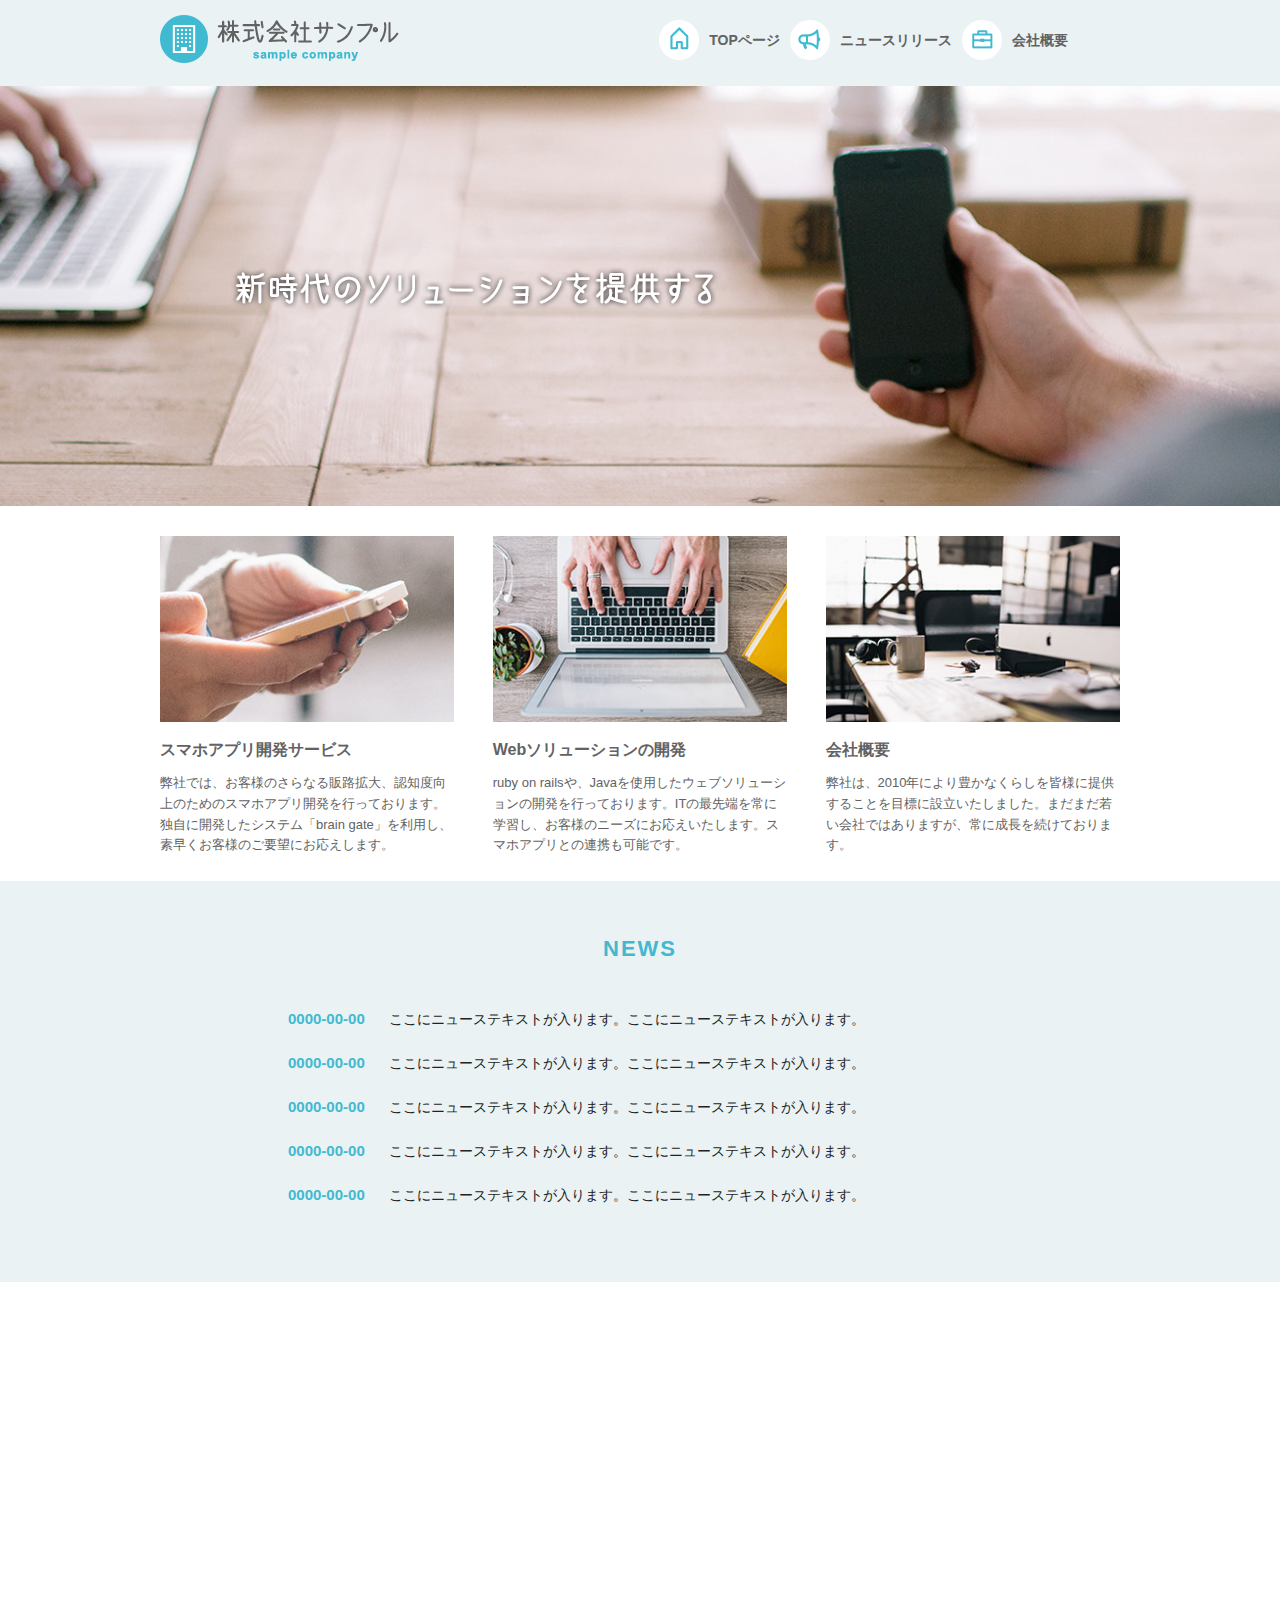
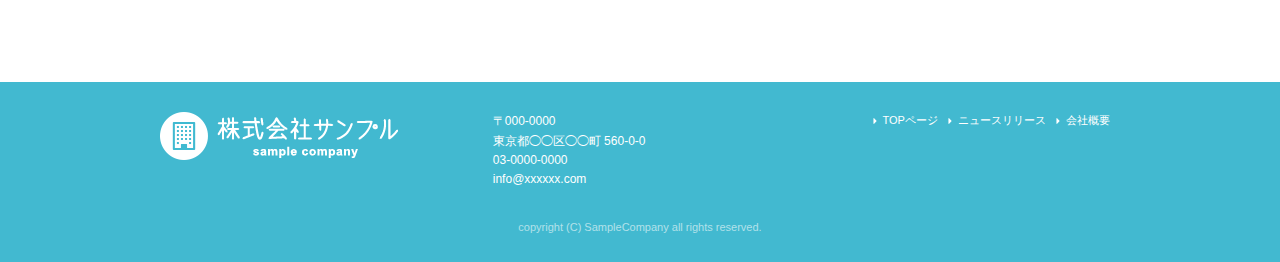
<file: index.html>
<!DOCTYPE html>
<html lang = "ja">
    <head>
        <meta charset ="utf-8">
        <meta name="description" content="">
        <meta name="author" content="">
        <title>株式会社サンプル</title>
        
        <meta name ="viewport" content="width=device-width,initial-scale=1">
        
        <link rel="stylesheet" href="css/normalize.css">
        <link rel="stylesheet" href="css/skeleton.css">
        <link rel="stylesheet" href="css/sample.css">
        
        <link rel="icon" type="image/png" href="images/favicon.png">
    </head>
    <body>
        <header>
            <div id="header_in" class="container">
                <div class="row">
                    <div class="six columns logo">
                       <h1><a href="index.html"><img class="u-max-full-width" src="images/top/logo.png" alt="株式会社サンプル" srcset="images/top/logo@2x.png 2x" /></a></h1>
                    </div>
                    <div class="six columns navi">
                        <div class="sp_navi">
                              <img id="sp_navi_btn" class="u-max-full-width" src="images/top/sp_navi.png" alt="sp_navi" srcset="images/top/sp_navi@2x.png 2x" />
                              <ul class="sp_navi_li">
                                 <li><a href="index.html">TOPページ</a></li>
                                 <li><a href="news.html">ニュースリリース</a></li>
                                 <li><a href="company.html">会社概要</a></li>
                              </ul>
                        </div>
                        <div class="pc_navi">
                              <ul class="pc_navi_li">
                                 <li class="navi_toppage"><a href="index.html">TOPページ</a></li>
                                 <li class="navi_news"><a href="news.html">ニュースリリース</a></li>
                                 <li class="navi_company"><a href="company.html">会社概要</a></li>
                              </ul>
                        </div>
                    </div>
                </div>
            </div>
</header>
        <div id="cover_area">
         <div class="container">
            <div class="row">
                  <div class="twelve columns">
              <img class="u-max-full-width" src="images/top/cover_read.png" alt="新時代のソリューションを提供する" srcset="images/top/cover_read@2x.png 2x" />
           </div>
           </div>
          </div>
        </div>
<!-- #cover -->

        <div id="service_area">
          <div class="container">
              <div class="row">
                  
                <div class="four columns">
                    <img class="u-max-full-width" src="images/top/service_01.jpg" alt="スマホアプリ開発サービス" srcset="images/top/service_01@2x.jpg 2x" />
                        <div class="service_title">スマホアプリ開発サービス</div>
                            <p>弊社では、お客様のさらなる販路拡大、認知度向上のためのスマホアプリ開発を行っております。独自に開発したシステム「brain gate」を利用し、素早くお客様のご要望にお応えします。</p>
                </div><!-- column -->
                
                <div class="four columns">
                     <img class="u-max-full-width" src="images/top/service_02.jpg" alt="Webソリューションの開発" srcset="images/top/service_02@2x.jpg 2x" />
                         <div class="service_title">Webソリューションの開発</div>
                             <p>ruby on railsや、Javaを使用したウェブソリューションの開発を行っております。ITの最先端を常に学習し、お客様のニーズにお応えいたします。スマホアプリとの連携も可能です。</p>
                </div><!-- column -->
                
                <div class="four columns">
                    <img class="u-max-full-width" src="images/top/service_03.jpg" alt="会社概要" srcset="images/top/service_03@2x.jpg 2x" />
                        <div class="service_title">会社概要</div>
                            <p>弊社は、2010年により豊かなくらしを皆様に提供することを目標に設立いたしました。まだまだ若い会社ではありますが、常に成長を続けております。</p>
                </div><!-- column -->
              
              </div>
          </div>
        </div>
<!-- #service_area -->

        <div id="news_area">
            <div class="container">
                <div class="row">
                    <div class="twelve columns">
                        <div class="news_title">NEWS</div>

        <ul class="news_lists">
          <li><span>0000-00-00</span> ここにニューステキストが入ります。ここにニューステキストが入ります。</li>
          <li><span>0000-00-00</span> ここにニューステキストが入ります。ここにニューステキストが入ります。</li>
          <li><span>0000-00-00</span> ここにニューステキストが入ります。ここにニューステキストが入ります。</li>
          <li><span>0000-00-00</span> ここにニューステキストが入ります。ここにニューステキストが入ります。</li>
          <li><span>0000-00-00</span> ここにニューステキストが入ります。ここにニューステキストが入ります。</li>
        </ul>

                    </div>
                </div>
            </div>
        </div>
<!-- #news_area -->

<div id="googlemap_area">

   <script src="//maps.google.com/maps/api/js?sensor=true"></script>
  <script type="text/javascript">
  function googleMap() {
    var latlng = new google.maps.LatLng(35.6694293,139.7189323);/* 座標 */
    var myOptions = {
      zoom: 16, /*拡大比率*/
      center: latlng,
      scrollwheel: false,
      disableDoubleClickZoom: true,
      draggable: false,
      mapTypeControlOptions: { mapTypeIds: ['style', google.maps.MapTypeId.ROADMAP] }
    };
    var map = new google.maps.Map(document.getElementById('map1'), myOptions);
    /*アイコン設定*/
    var icon = new google.maps.MarkerImage('images/top/pin.png',/*画像url*/
  new google.maps.Size(48,56),/*アイコンサイズ*/
        new google.maps.Point(0,0)/*アイコン位置*/
    );
    var markerOptions = {
      position: latlng,
      map: map,
      icon: icon,
      title: '株式会社サンプル',/*タイトル*/
      animation: google.maps.Animation.DROP/*アニメーション*/
    };
    var marker = new google.maps.Marker(markerOptions);
    /*取得スタイルの貼り付け*/
    var styleOptions = [
      {
        "stylers": [
          { "hue": '#eaf2f4' }
        ]
      }
    ];
    var styledMapOptions = { name: '株式会社サンプル' }/*地図右上のタイトル*/
    var sampleType = new google.maps.StyledMapType(styleOptions, styledMapOptions);
    map.mapTypes.set('style', sampleType);
    map.setMapTypeId('style');
  };
  google.maps.event.addDomListener(window, 'load', function() {
      googleMap();
  });
  </script>
  <div id="map1" style="100%; height:400px; margin:0 auto;"></div>

</div>
<!-- #googlemap_area -->

<footer>
  <div class="container">
    <div class="row">
      <div class="four columns sp">
        <img class="u-max-full-width" src="images/top/footer_logo.png" alt="株式会社サンプル" srcset="images/top/footer_logo@2x.png 2x" />
      </div>
      <!-- columns -->
      <div class="four columns foot_address sp">
        〒000-0000<br />
        東京都◯◯区◯◯町 560-0-0<br />
        03-0000-0000<br />
        info@xxxxxx.com
      </div>
      <!-- columns -->
      <div class="four columns">
        <ul class="foot_navi">
          <li><a href="">TOPページ</a></li>
          <li><a href="">ニュースリリース</a></li>
          <li><a href="">会社概要</a></li>
        </ul>
      </div>
      <!-- columns -->
    </div>
    <!-- row -->

    <div class="row">
      <div class="twelve columns sp">
        <p class="copy">copyright (C) SampleCompany all rights reserved.</p>
      </div>
      <!-- columns -->
    </div>
    <!-- row -->
  </div>
</footer>
<!-- //footer -->

<script type="text/javascript" src="//ajax.googleapis.com/ajax/libs/jquery/1.10.2/jquery.min.js"></script>

<script>
  $(function(){
    $(document).ready(function(){

      $("#sp_navi_btn").click(function () {
        $(this).next().slideToggle();
      });

    });
  });
</script>

    </body>
</html>
</file>
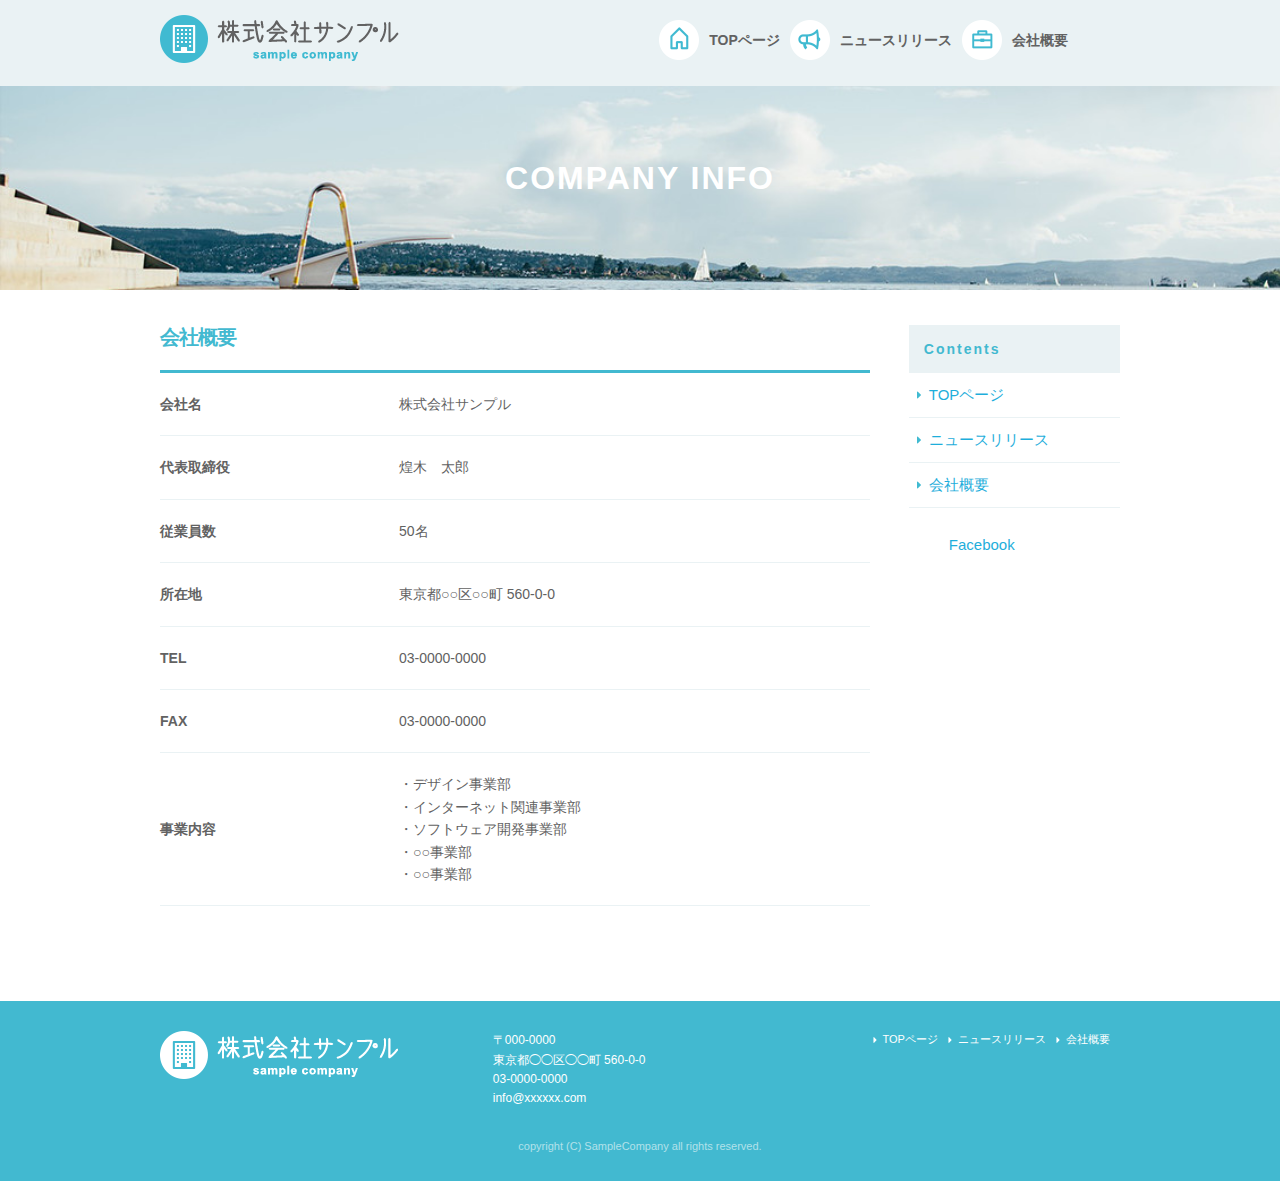
<file: company.html>
<!DOCTYPE html>
<html lang ="ja">
    
    <head>
        <meta charset = "utf-8">
        <meta name= "viewport" contents="width=device-width initial-scale=1">
        <meta name ="description" content="">
        <meta name = "author" content="">
        
        <title>会社概要/株式会社サンプル</title>
        
        <link rel="stylesheet" href="css/normalize.css">
        <link rel="stylesheet" href="css/skeleton.css">
        <link rel="stylesheet" href="css/sample.css">
        
        <link rel="icon" type="image/png" href="images/favicon.png">
    </head>
    
    <body>
        <header>
            <div id="header_in" class="container">
                <div class="row">
                    <div class="six columns logo">
                       <h1><a href="index.html"><img class="u-max-full-width" src="images/top/logo.png" alt="株式会社サンプル" srcset="images/top/logo@2x.png 2x" /></a></h1>
                    </div>
                    <div class="six columns navi">
                        <div class="sp_navi">
                              <img id="sp_navi_btn" class="u-max-full-width" src="images/top/sp_navi.png" alt="sp_navi" srcset="images/top/sp_navi@2x.png 2x" />
                              <ul class="sp_navi_li">
                                 <li><a href="index.html">TOPページ</a></li>
                                 <li><a href="news.html">ニュースリリース</a></li>
                                 <li><a href="company.html">会社概要</a></li>
                              </ul>
                        </div>
                        <div class="pc_navi">
                              <ul class="pc_navi_li">
                                 <li class="navi_toppage"><a href="index.html">TOPページ</a></li>
                                 <li class="navi_news"><a href="news.html">ニュースリリース</a></li>
                                 <li class="navi_company"><a href="company.html">会社概要</a></li>
                              </ul>
                        </div>
                    </div>
                </div>
            </div>
        </header>
        
        <div id ="sub_cover">
            <div class ="container">
                <div class="row">
                    <div class="twelve columns">
                        <h2>COMPANY INFO</h2>
                    </div>
                </div>
            </div>
        </div>
        
        <div id="contents">
            <div class="container">
                <div class="row">
                    <div id="main" class="nine columns">
                        <h2 class="company_title">会社概要</h2>
                        <table class="u-full-width">
                            <tbody>
                                <tr>
                                    <th>会社名</th>
                                    <td>株式会社サンプル</td>
                                </tr>
                                <tr>
                                    <th>代表取締役</th>
                                    <td>煌木　太郎</td>
                                </tr>
                                <tr>
                                    <th>従業員数</th>
                                    <td>50名</td>
                                </tr>
                                <tr>
                                    <th>所在地</th>
                                    <td>東京都○○区○○町 560-0-0</td>
                                </tr>
                                <tr>
                                    <th>TEL</th>
                                    <td>03-0000-0000</td>
                                </tr>
                                <tr>
                                    <th>FAX</th>
                                    <td>03-0000-0000</td>
                                </tr>
                                <tr>
                                    <th>事業内容</th>
                                    <td>
                                        ・デザイン事業部
                                        <br>・インターネット関連事業部
                                        <br>・ソフトウェア開発事業部
                                        <br>・○○事業部
                                        <br>・○○事業部
                                    </td>
                                </tr>
                            </tbody>
                        </table>
                    </div>
                    
                    <div id ="sidebar" class="three columns">
                            <div class="pc_sidemenu">
                                <h3>Contents</h3>
                                <ul class="contents">
                                    <li class="contents_menu">
                                        <a href="index.html" class>TOPページ</a>
                                    </li>
                                    <li class="contents_menu">
                                        <a href="news.html" class>ニュースリリース</a>
                                    </li>
                                    <li class="contents_menu">
                                        <a href="company.html" class>会社概要</a>
                                    </li>
                                </ul>
                            </div>
                            <div class="fb-page" data-href="https://www.facebook.com/facebook" data-tabs="timeline" data-width="211" data-height="300" data-small-header="false" data-adapt-container-width="true" data-hide-cover="false" data-show-facepile="false"><blockquote cite="https://www.facebook.com/facebook" class="fb-xfbml-parse-ignore"><a href="https://www.facebook.com/facebook">Facebook</a></blockquote></div>
                            
                    </div>
                </div>
            </div>
        </div>
        
            <footer>
  <div class="container">
    <div class="row">
      <div class="four columns sp">
        <img class="u-max-full-width" src="images/top/footer_logo.png" alt="株式会社サンプル" srcset="images/top/footer_logo@2x.png 2x" />
      </div>
      <!-- columns -->
      <div class="four columns foot_address sp">
        〒000-0000<br />
        東京都◯◯区◯◯町 560-0-0<br />
        03-0000-0000<br />
        info@xxxxxx.com
      </div>
      <!-- columns -->
      <div class="four columns">
        <ul class="foot_navi">
          <li><a href="">TOPページ</a></li>
          <li><a href="">ニュースリリース</a></li>
          <li><a href="">会社概要</a></li>
        </ul>
      </div>
      <!-- columns -->
    </div>
    <!-- row -->

    <div class="row">
      <div class="twelve columns sp">
        <p class="copy">copyright (C) SampleCompany all rights reserved.</p>
      </div>
      <!-- columns -->
    </div>
    <!-- row -->
  </div>
</footer>
<!-- //footer -->

<script type="text/javascript" src="//ajax.googleapis.com/ajax/libs/jquery/1.10.2/jquery.min.js"></script>

<script>
  $(function(){
    $(document).ready(function(){

      $("#sp_navi_btn").click(function () {
        $(this).next().slideToggle();
      });

    });
  });
</script>

<div id="fb-root"></div>
<script>(function(d, s, id) {
  var js, fjs = d.getElementsByTagName(s)[0];
  if (d.getElementById(id)) return;
  js = d.createElement(s); js.id = id;
  js.src = "//connect.facebook.net/ja_JP/sdk.js#xfbml=1&version=v2.7";
  fjs.parentNode.insertBefore(js, fjs);
}(document, 'script', 'facebook-jssdk'));</script>
    </body>
</html>
</file>
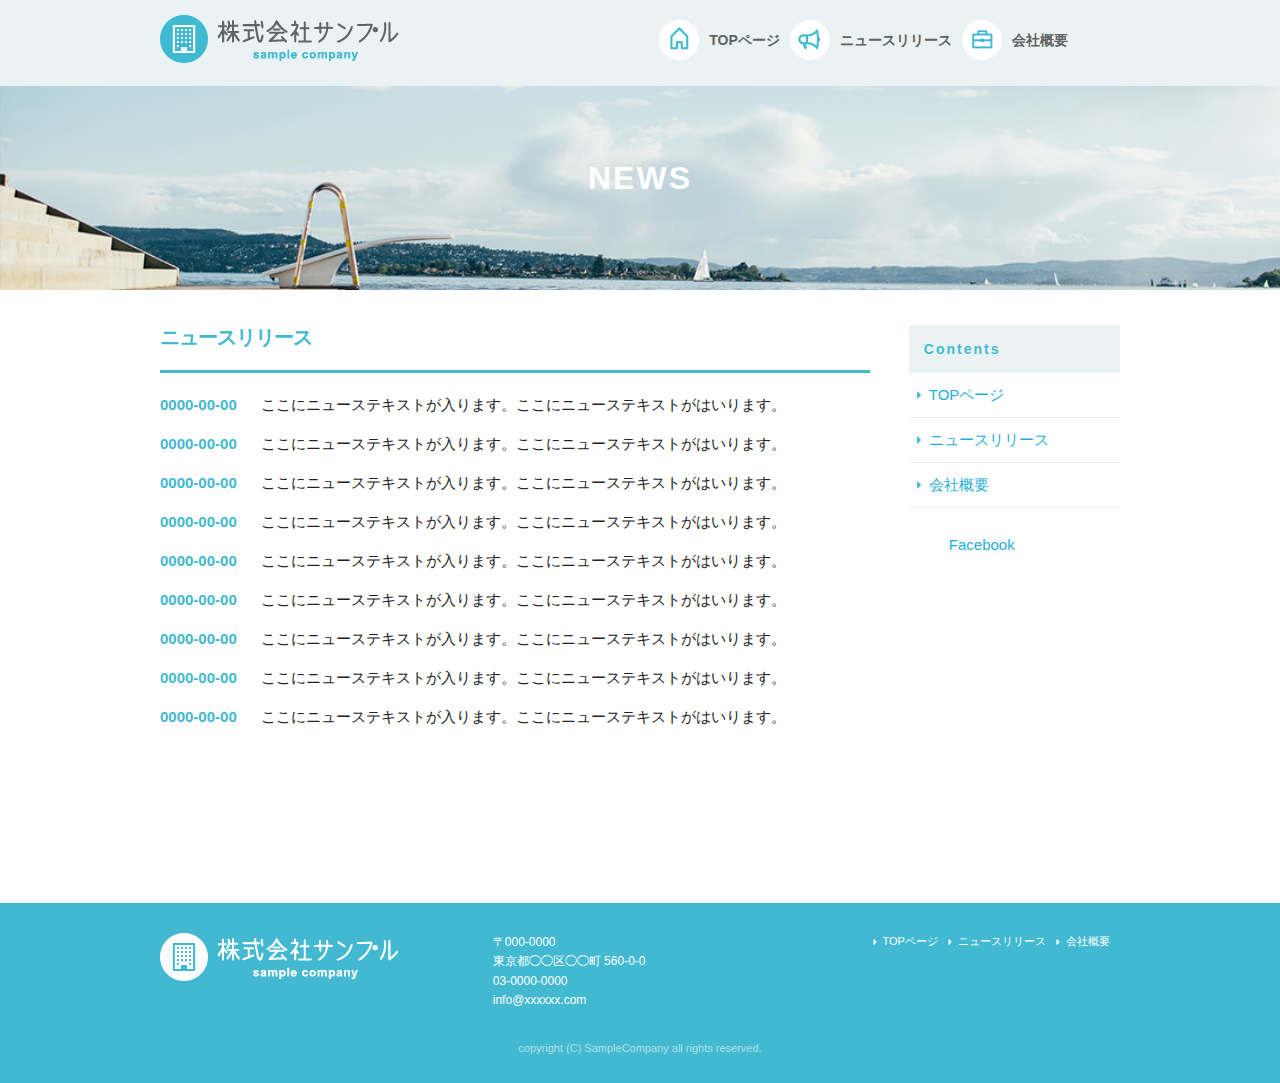
<file: news.html>
<!DOCTYPE html>
<html lang="ja">
    <head>
        <meta charset="utf-8">
        <meta name ="viewport" content="width=device-width initial-scale=1">
        <meta name ="description" content="">
        <meta name = "author" content="">
        
        <title>ニュースリリース/株式会社サンプル</title>
        
        <link rel="stylesheet" href="css/normalize.css">
        <link rel="stylesheet" href="css/skeleton.css">
        <link rel="stylesheet" href="css/sample.css">
        
        <link rel="icon" type="image/png" href="images/favicon.png">
    </head>
    <body>
        <header>
            <div id="header_in" class="container">
                <div class="row">
                    <div class="six columns logo">
                       <h1><a href="index.html"><img class="u-max-full-width" src="images/top/logo.png" alt="株式会社サンプル" srcset="images/top/logo@2x.png 2x" /></a></h1>
                    </div>
                    <div class="six columns navi">
                        <div class="sp_navi">
                              <img id="sp_navi_btn" class="u-max-full-width" src="images/top/sp_navi.png" alt="sp_navi" srcset="images/top/sp_navi@2x.png 2x" />
                              <ul class="sp_navi_li">
                                 <li><a href="index.html">TOPページ</a></li>
                                 <li><a href="news.html">ニュースリリース</a></li>
                                 <li><a href="company.html">会社概要</a></li>
                              </ul>
                        </div>
                        <div class="pc_navi">
                              <ul class="pc_navi_li">
                                 <li class="navi_toppage"><a href="index.html">TOPページ</a></li>
                                 <li class="navi_news"><a href="news.html">ニュースリリース</a></li>
                                 <li class="navi_company"><a href="company.html">会社概要</a></li>
                              </ul>
                        </div>
                    </div>
                </div>
            </div>
        </header>
        <div id ="sub_cover">
            <div class ="container">
                <div class="row">
                    <div class="twelve columns">
                        <h2>NEWS</h2>
                    </div>
                </div>
            </div>
        </div>
        <div id="contents">
            <div class="container">
                <div class="row">
                    <div id="main" class="nine columns">
                        <h2 class="newsrelease">ニュースリリース</h2>
                        <ul class="news_li">
                            <li class="news_text">
                                <span class>0000-00-00</span>
                                ここにニューステキストが入ります。ここにニューステキストがはいります。
                            </li>
                            <li class="news_text">
                                <span class>0000-00-00</span>
                                ここにニューステキストが入ります。ここにニューステキストがはいります。
                            </li>
                            <li class="news_text">
                                <span class>0000-00-00</span>
                                ここにニューステキストが入ります。ここにニューステキストがはいります。
                            </li>
                            <li class="news_text">
                                <span class>0000-00-00</span>
                                ここにニューステキストが入ります。ここにニューステキストがはいります。
                            </li>
                            <li class="news_text">
                                <span class>0000-00-00</span>
                                ここにニューステキストが入ります。ここにニューステキストがはいります。
                            </li>
                            <li class="news_text">
                                <span class>0000-00-00</span>
                                ここにニューステキストが入ります。ここにニューステキストがはいります。
                            </li>
                            <li class="news_text">
                                <span class>0000-00-00</span>
                                ここにニューステキストが入ります。ここにニューステキストがはいります。
                            </li>
                            <li class="news_text">
                                <span class>0000-00-00</span>
                                ここにニューステキストが入ります。ここにニューステキストがはいります。
                            </li>
                            <li class="news_text">
                                <span class>0000-00-00</span>
                                ここにニューステキストが入ります。ここにニューステキストがはいります。
                            </li>
                        </ul>
                    </div>
                        <div id ="sidebar" class="three columns">
                            <div class="pc_sidemenu">
                                <h3>Contents</h3>
                                <ul class="contents">
                                    <li class="contents_menu">
                                        <a href="index.html" class>TOPページ</a>
                                    </li>
                                    <li class="contents_menu">
                                        <a href="news.html" class>ニュースリリース</a>
                                    </li>
                                    <li class="contents_menu">
                                        <a href="company.html" class>会社概要</a>
                                    </li>
                                </ul>
                            </div>
                            
                            
                            
                            
                            
                            <div class="fb-page" data-href="https://www.facebook.com/facebook" data-tabs="timeline" data-width="211" data-height="300" data-small-header="false" data-adapt-container-width="true" data-hide-cover="false" data-show-facepile="false"><blockquote cite="https://www.facebook.com/facebook" class="fb-xfbml-parse-ignore"><a href="https://www.facebook.com/facebook">Facebook</a></blockquote></div>
                            
                            
                            
                            
                            
                            
                        </div>
                </div>
            </div>
        </div>
<!--#contents-->

    <footer>
  <div class="container">
    <div class="row">
      <div class="four columns sp">
        <img class="u-max-full-width" src="images/top/footer_logo.png" alt="株式会社サンプル" srcset="images/top/footer_logo@2x.png 2x" />
      </div>
      <!-- columns -->
      <div class="four columns foot_address sp">
        〒000-0000<br />
        東京都◯◯区◯◯町 560-0-0<br />
        03-0000-0000<br />
        info@xxxxxx.com
      </div>
      <!-- columns -->
      <div class="four columns">
        <ul class="foot_navi">
          <li><a href="">TOPページ</a></li>
          <li><a href="">ニュースリリース</a></li>
          <li><a href="">会社概要</a></li>
        </ul>
      </div>
      <!-- columns -->
    </div>
    <!-- row -->

    <div class="row">
      <div class="twelve columns sp">
        <p class="copy">copyright (C) SampleCompany all rights reserved.</p>
      </div>
      <!-- columns -->
    </div>
    <!-- row -->
  </div>
</footer>
<!-- //footer -->

<script type="text/javascript" src="//ajax.googleapis.com/ajax/libs/jquery/1.10.2/jquery.min.js"></script>

<script>
  $(function(){
    $(document).ready(function(){

      $("#sp_navi_btn").click(function () {
        $(this).next().slideToggle();
      });

    });
  });
</script>
<div id="fb-root"></div>
<script>(function(d, s, id) {
  var js, fjs = d.getElementsByTagName(s)[0];
  if (d.getElementById(id)) return;
  js = d.createElement(s); js.id = id;
  js.src = "//connect.facebook.net/ja_JP/sdk.js#xfbml=1&version=v2.7";
  fjs.parentNode.insertBefore(js, fjs);
}(document, 'script', 'facebook-jssdk'));</script>
    </body>
</html>
</file>
<file: css/skeleton.css>
/*
* Skeleton V2.0.4
* Copyright 2014, Dave Gamache
* www.getskeleton.com
* Free to use under the MIT license.
* http://www.opensource.org/licenses/mit-license.php
* 12/29/2014
*/


/* Table of contents
––––––––––––––––––––––––––––––––––––––––––––––––––
- Grid
- Base Styles
- Typography
- Links
- Buttons
- Forms
- Lists
- Code
- Tables
- Spacing
- Utilities
- Clearing
- Media Queries
*/


/* Grid
–––––––––––––––––––––––––––––––––––––––––––––––––– */
.container {
  position: relative;
  width: 100%;
  max-width: 960px;
  margin: 0 auto;
  padding: 0 20px;
  box-sizing: border-box; }
.column,
.columns {
  width: 100%;
  float: left;
  box-sizing: border-box; }

/* For devices larger than 400px */
@media (min-width: 400px) {
  .container {
    width: 85%;
    padding: 0; }
}

/* For devices larger than 550px */
@media (min-width: 550px) {
  .container {
    width: 80%; }
  .column,
  .columns {
    margin-left: 4%; }
  .column:first-child,
  .columns:first-child {
    margin-left: 0; }

  .one.column,
  .one.columns                    { width: 4.66666666667%; }
  .two.columns                    { width: 13.3333333333%; }
  .three.columns                  { width: 22%;            }
  .four.columns                   { width: 30.6666666667%; }
  .five.columns                   { width: 39.3333333333%; }
  .six.columns                    { width: 48%;            }
  .seven.columns                  { width: 56.6666666667%; }
  .eight.columns                  { width: 65.3333333333%; }
  .nine.columns                   { width: 74.0%;          }
  .ten.columns                    { width: 82.6666666667%; }
  .eleven.columns                 { width: 91.3333333333%; }
  .twelve.columns                 { width: 100%; margin-left: 0; }

  .one-third.column               { width: 30.6666666667%; }
  .two-thirds.column              { width: 65.3333333333%; }

  .one-half.column                { width: 48%; }

  /* Offsets */
  .offset-by-one.column,
  .offset-by-one.columns          { margin-left: 8.66666666667%; }
  .offset-by-two.column,
  .offset-by-two.columns          { margin-left: 17.3333333333%; }
  .offset-by-three.column,
  .offset-by-three.columns        { margin-left: 26%;            }
  .offset-by-four.column,
  .offset-by-four.columns         { margin-left: 34.6666666667%; }
  .offset-by-five.column,
  .offset-by-five.columns         { margin-left: 43.3333333333%; }
  .offset-by-six.column,
  .offset-by-six.columns          { margin-left: 52%;            }
  .offset-by-seven.column,
  .offset-by-seven.columns        { margin-left: 60.6666666667%; }
  .offset-by-eight.column,
  .offset-by-eight.columns        { margin-left: 69.3333333333%; }
  .offset-by-nine.column,
  .offset-by-nine.columns         { margin-left: 78.0%;          }
  .offset-by-ten.column,
  .offset-by-ten.columns          { margin-left: 86.6666666667%; }
  .offset-by-eleven.column,
  .offset-by-eleven.columns       { margin-left: 95.3333333333%; }

  .offset-by-one-third.column,
  .offset-by-one-third.columns    { margin-left: 34.6666666667%; }
  .offset-by-two-thirds.column,
  .offset-by-two-thirds.columns   { margin-left: 69.3333333333%; }

  .offset-by-one-half.column,
  .offset-by-one-half.columns     { margin-left: 52%; }

}


/* Base Styles
–––––––––––––––––––––––––––––––––––––––––––––––––– */
/* NOTE
html is set to 62.5% so that all the REM measurements throughout Skeleton
are based on 10px sizing. So basically 1.5rem = 15px :) */
html {
  font-size: 62.5%; }
body {
  font-size: 1.5em; /* currently ems cause chrome bug misinterpreting rems on body element */
  line-height: 1.6;
  font-weight: 400;
  font-family: "Raleway", "HelveticaNeue", "Helvetica Neue", Helvetica, Arial, sans-serif;
  color: #222; }


/* Typography
–––––––––––––––––––––––––––––––––––––––––––––––––– */
h1, h2, h3, h4, h5, h6 {
  margin-top: 0;
  margin-bottom: 2rem;
  font-weight: 300; }
h1 { font-size: 4.0rem; line-height: 1.2;  letter-spacing: -.1rem;}
h2 { font-size: 3.6rem; line-height: 1.25; letter-spacing: -.1rem; }
h3 { font-size: 3.0rem; line-height: 1.3;  letter-spacing: -.1rem; }
h4 { font-size: 2.4rem; line-height: 1.35; letter-spacing: -.08rem; }
h5 { font-size: 1.8rem; line-height: 1.5;  letter-spacing: -.05rem; }
h6 { font-size: 1.5rem; line-height: 1.6;  letter-spacing: 0; }

/* Larger than phablet */
@media (min-width: 550px) {
  h1 { font-size: 5.0rem; }
  h2 { font-size: 4.2rem; }
  h3 { font-size: 3.6rem; }
  h4 { font-size: 3.0rem; }
  h5 { font-size: 2.4rem; }
  h6 { font-size: 1.5rem; }
}

p {
  margin-top: 0; }


/* Links
–––––––––––––––––––––––––––––––––––––––––––––––––– */
a {
  color: #1EAEDB; }
a:hover {
  color: #0FA0CE; }


/* Buttons
–––––––––––––––––––––––––––––––––––––––––––––––––– */
.button,
button,
input[type="submit"],
input[type="reset"],
input[type="button"] {
  display: inline-block;
  height: 38px;
  padding: 0 30px;
  color: #555;
  text-align: center;
  font-size: 11px;
  font-weight: 600;
  line-height: 38px;
  letter-spacing: .1rem;
  text-transform: uppercase;
  text-decoration: none;
  white-space: nowrap;
  background-color: transparent;
  border-radius: 4px;
  border: 1px solid #bbb;
  cursor: pointer;
  box-sizing: border-box; }
.button:hover,
button:hover,
input[type="submit"]:hover,
input[type="reset"]:hover,
input[type="button"]:hover,
.button:focus,
button:focus,
input[type="submit"]:focus,
input[type="reset"]:focus,
input[type="button"]:focus {
  color: #333;
  border-color: #888;
  outline: 0; }
.button.button-primary,
button.button-primary,
input[type="submit"].button-primary,
input[type="reset"].button-primary,
input[type="button"].button-primary {
  color: #FFF;
  background-color: #33C3F0;
  border-color: #33C3F0; }
.button.button-primary:hover,
button.button-primary:hover,
input[type="submit"].button-primary:hover,
input[type="reset"].button-primary:hover,
input[type="button"].button-primary:hover,
.button.button-primary:focus,
button.button-primary:focus,
input[type="submit"].button-primary:focus,
input[type="reset"].button-primary:focus,
input[type="button"].button-primary:focus {
  color: #FFF;
  background-color: #1EAEDB;
  border-color: #1EAEDB; }


/* Forms
–––––––––––––––––––––––––––––––––––––––––––––––––– */
input[type="email"],
input[type="number"],
input[type="search"],
input[type="text"],
input[type="tel"],
input[type="url"],
input[type="password"],
textarea,
select {
  height: 38px;
  padding: 6px 10px; /* The 6px vertically centers text on FF, ignored by Webkit */
  background-color: #fff;
  border: 1px solid #D1D1D1;
  border-radius: 4px;
  box-shadow: none;
  box-sizing: border-box; }
/* Removes awkward default styles on some inputs for iOS */
input[type="email"],
input[type="number"],
input[type="search"],
input[type="text"],
input[type="tel"],
input[type="url"],
input[type="password"],
textarea {
  -webkit-appearance: none;
     -moz-appearance: none;
          appearance: none; }
textarea {
  min-height: 65px;
  padding-top: 6px;
  padding-bottom: 6px; }
input[type="email"]:focus,
input[type="number"]:focus,
input[type="search"]:focus,
input[type="text"]:focus,
input[type="tel"]:focus,
input[type="url"]:focus,
input[type="password"]:focus,
textarea:focus,
select:focus {
  border: 1px solid #33C3F0;
  outline: 0; }
label,
legend {
  display: block;
  margin-bottom: .5rem;
  font-weight: 600; }
fieldset {
  padding: 0;
  border-width: 0; }
input[type="checkbox"],
input[type="radio"] {
  display: inline; }
label > .label-body {
  display: inline-block;
  margin-left: .5rem;
  font-weight: normal; }


/* Lists
–––––––––––––––––––––––––––––––––––––––––––––––––– */
ul {
  list-style: circle inside; }
ol {
  list-style: decimal inside; }
ol, ul {
  padding-left: 0;
  margin-top: 0; }
ul ul,
ul ol,
ol ol,
ol ul {
  margin: 1.5rem 0 1.5rem 3rem;
  font-size: 90%; }
li {
  margin-bottom: 1rem; }


/* Code
–––––––––––––––––––––––––––––––––––––––––––––––––– */
code {
  padding: .2rem .5rem;
  margin: 0 .2rem;
  font-size: 90%;
  white-space: nowrap;
  background: #F1F1F1;
  border: 1px solid #E1E1E1;
  border-radius: 4px; }
pre > code {
  display: block;
  padding: 1rem 1.5rem;
  white-space: pre; }


/* Tables
–––––––––––––––––––––––––––––––––––––––––––––––––– */
th,
td {
  padding: 12px 15px;
  text-align: left;
  border-bottom: 1px solid #E1E1E1; }
th:first-child,
td:first-child {
  padding-left: 0; }
th:last-child,
td:last-child {
  padding-right: 0; }


/* Spacing
–––––––––––––––––––––––––––––––––––––––––––––––––– */
button,
.button {
  margin-bottom: 1rem; }
input,
textarea,
select,
fieldset {
  margin-bottom: 1.5rem; }
pre,
blockquote,
dl,
figure,
table,
p,
ul,
ol,
form {
  margin-bottom: 2.5rem; }


/* Utilities
–––––––––––––––––––––––––––––––––––––––––––––––––– */
.u-full-width {
  width: 100%;
  box-sizing: border-box; }
.u-max-full-width {
  max-width: 100%;
  box-sizing: border-box; }
.u-pull-right {
  float: right; }
.u-pull-left {
  float: left; }


/* Misc
–––––––––––––––––––––––––––––––––––––––––––––––––– */
hr {
  margin-top: 3rem;
  margin-bottom: 3.5rem;
  border-width: 0;
  border-top: 1px solid #E1E1E1; }


/* Clearing
–––––––––––––––––––––––––––––––––––––––––––––––––– */

/* Self Clearing Goodness */
.container:after,
.row:after,
.u-cf {
  content: "";
  display: table;
  clear: both; }


/* Media Queries
–––––––––––––––––––––––––––––––––––––––––––––––––– */
/*
Note: The best way to structure the use of media queries is to create the queries
near the relevant code. For example, if you wanted to change the styles for buttons
on small devices, paste the mobile query code up in the buttons section and style it
there.
*/


/* Larger than mobile */
@media (min-width: 400px) {}

/* Larger than phablet (also point when grid becomes active) */
@media (min-width: 550px) {}

/* Larger than tablet */
@media (min-width: 750px) {}

/* Larger than desktop */
@media (min-width: 1000px) {}

/* Larger than Desktop HD */
@media (min-width: 1200px) {}
</file>
<file: css/sample.css>
html {
  font-size: 62.5%; }

header {
  background: #eaf2f4; }
  header #header_in {
    padding-top: 10px;
    padding-bottom: 4px; }
  @media (max-width: 550px) {
    header .logo {
      width: 190px; }
    header .navi {
      width: 40px;
      float: right; } }
  header .sp_navi_li {
    width: 180px;
    position: absolute;
    top: 50px;
    right: 2%;
    border: 1px solid #eee;
    background: white;
    margin: 0;
    padding: 0;
    display: none;
    position: absolute;
    z-index: 100; }
    header .sp_navi_li li {
      list-style: none;
      margin: 0;
      padding: 0; }
      header .sp_navi_li li a {
        display: block;
        padding: 10px 8px;
        border-bottom: 1px solid #eee;
        font-size: 14px;
        text-decoration: none; }
  @media (min-width: 550px) {
    header .sp_navi {
      display: none; }
    header #header_in {
      padding: 15px 0 10px 0; }
    header .pc_navi_li {
      margin: 0;
      padding: 0; }
      header .pc_navi_li li {
        list-style: none;
        margin: 5px 0 0 0;
        padding: 0; }
        header .pc_navi_li li a {
          color: #626262;
          text-decoration: none;
          font-weight: bold;
          font-size: 14px;
          font-size: 1.4rem;
          float: left;
          padding-right: 10px; }
        header .pc_navi_li li a:hover {
          color: #42b9d0; }
      header .pc_navi_li li.navi_toppage a {
        background-repeat: no-repeat;
        display: inline-block;
        line-height: 40px;
        padding-left: 50px;
        background-image: url("../images/top/navi_top.png");
        background-size: 40px 40px; } }
    @media screen and (min-width: 550px) and (-webkit-min-device-pixel-ratio: 2), (min-width: 550px) and (min-resolution: 2dppx) {
      header .pc_navi_li li.navi_toppage a {
        background-image: url("../images/top/navi_top@2x.png"); } }
  @media (min-width: 550px) {
      header .pc_navi_li li.navi_news a {
        background-repeat: no-repeat;
        display: inline-block;
        line-height: 40px;
        padding-left: 50px;
        background-image: url("../images/top/navi_news.png");
        background-size: 40px 40px; } }
    @media screen and (min-width: 550px) and (-webkit-min-device-pixel-ratio: 2), (min-width: 550px) and (min-resolution: 2dppx) {
      header .pc_navi_li li.navi_news a {
        background-image: url("../images/top/navi_news@2x.png"); } }
  @media (min-width: 550px) {
      header .pc_navi_li li.navi_company a {
        background-repeat: no-repeat;
        display: inline-block;
        line-height: 40px;
        padding-left: 50px;
        background-image: url("../images/top/navi_company.png");
        background-size: 40px 40px; } }
    @media screen and (min-width: 550px) and (-webkit-min-device-pixel-ratio: 2), (min-width: 550px) and (min-resolution: 2dppx) {
      header .pc_navi_li li.navi_company a {
        background-image: url("../images/top/navi_company@2x.png"); } }

  @media (max-width: 550px) {
    header .pc_navi {
      display: none; } }

#cover_area {
  text-align: center;
  padding: 80px 0;
  background-image: url("../images/top/cover.jpg");
  background-size: cover; }
  @media screen and (-webkit-min-device-pixel-ratio: 2), (min-resolution: 2dppx) {
    #cover_area {
      background-image: url("../images/top/cover@2x.jpg"); } }
  @media (min-width: 550px) {
    #cover_area {
      text-align: left;
      height: 420px;
      padding: 0; }
      #cover_area img {
        margin-top: 180px;
        margin-left: 70px; } }

#service_area {
  padding-top: 20px; }
  @media (min-width: 550px) {
    #service_area {
      padding-top: 30px; } }
  #service_area .columns {
    color: #626262; }
    #service_area .columns .service_title {
      font-size: 18px;
      font-size: 1.8rem;
      font-weight: bold;
      margin-top: 8px; }
    #service_area .columns p {
      font-size: 15px;
      font-size: 1.5rem;
      margin-top: 10px; }
    @media (min-width: 550px) {
      #service_area .columns .service_title {
        font-size: 16px;
        font-size: 1.6rem; }
      #service_area .columns p {
        font-size: 13px;
        font-size: 1.3rem; } }

#news_area {
  background-color: #eaf2f4; }
  @media (min-width: 550px) {
    #news_area .container {
      padding: 0px 10% 50px 10%; } }
  #news_area .news_title {
    text-align: center;
    font-size: 26px;
    font-size: 2.6rem;
    color: #42b9d0;
    padding: 15px 0 10px 0;
    font-weight: bold;
    letter-spacing: 0.2rem; }
  #news_area .news_lists li {
    list-style: none;
    font-size: 15px;
    font-size: 1.5rem; }
    #news_area .news_lists li span {
      color: #42b9d0;
      font-weight: bold;
      display: block;
      margin-bottom: 3px; }
  @media (min-width: 550px) {
    #news_area .news_title {
      text-align: center;
      font-size: 22px;
      font-size: 2.2rem;
      color: #42b9d0;
      padding: 50px 0 41px 0;
      letter-spacing: 0.2rem; }
    #news_area .news_lists li {
      list-style: none;
      font-size: 14px;
      font-size: 1.4rem;
      margin-bottom: 20px; }
      #news_area .news_lists li span {
        color: #42b9d0;
        font-weight: bold;
        display: inline;
        margin-bottom: 0px; } }

footer {
  background-color: #42b9d0;
  color: #fff;
  padding-top: 20px; }
  @media (max-width: 550px) {
    footer .container {
      margin: 0;
      padding: 0; }
    footer .sp {
      padding: 0 6%;
      margin: 0 auto; }
    footer .foot_navi {
      margin-top: 20px; }
      footer .foot_navi li {
        list-style: none;
        margin-bottom: 1px; }
        footer .foot_navi li a {
          color: #42b9d0;
          background-color: #eaf2f4;
          display: block;
          text-align: center;
          font-weight: bold;
          text-decoration: none;
          font-size: 16px;
          font-size: 1.6rem;
          padding: 16px 0; } }
  footer .foot_address {
    font-size: 16px;
    font-size: 1.6rem;
    padding-top: 10px; }
  footer .copy {
    text-align: center;
    font-size: 11px;
    font-size: 1.1rem;
    color: #b2e1ea; }
  @media (min-width: 550px) {
    footer {
      padding-top: 30px; }
      footer .foot_address {
        padding: 0px;
        font-size: 12px;
        font-size: 1.2rem; }
      footer .foot_navi {
        float: right; }
        footer .foot_navi li {
          list-style: none;
          background-repeat: no-repeat;
          background-position: left center;
          display: inline-block;
          float: left;
          margin-right: 10px;
          font-size: 11px;
          font-size: 1.1rem;
          background-image: url("../images/top/foot_arroehead.png");
          background-size: 4px 6px; } }
      @media screen and (min-width: 550px) and (-webkit-min-device-pixel-ratio: 2), (min-width: 550px) and (min-resolution: 2dppx) {
        footer .foot_navi li {
          background-image: url("../images/top/foot_arroehead@2x.png"); } }
  @media (min-width: 550px) {
        footer .foot_navi a {
          color: white;
          padding-left: 10px;
          text-decoration: none; }
        footer .foot_navi a:hover {
          color: #eaf2f4; }
      footer .copy {
        margin-top: 30px; } }

h1 {
  margin: 0;
  padding: 0; }

div#sub_cover {
  padding: 80px 0;
  background-image: url("../images/sub_cover.jpg");
  background-size: cover;
  display: block; }
  div#sub_cover h2 {
    text-align: center;
    color: white;
    font-size: 32px;
    line-height: 24px;
    font-weight: bold;
    font-family: Arial;
    letter-spacing: 0.2rem; }

@media (max-width: 550px) {
  div#sub_cover {
    padding: 40px 0; } }
@media screen and (-webkit-min-device-pixel-ratio: 2), (min-resolution: 2dppx) {
  background-image: url("../images/sub_cover@2x.jpg"); }
div#contents {
  padding: 35px 0 70px 0; }

.company_title, .newsrelease {
  color: #42b9d0;
  font-weight: bold;
  font-size: 2rem;
  letter-spacing: -1px;
  line-height: 25px;
  margin-bottom: 0;
  padding-bottom: 20px;
  border-bottom-style: solid;
  border-bottom-width: 3px;
  border-bottom-color: #42b9d0; }

.newsrelease {
  margin-bottom: 20px; }

th, td {
  border-bottom-color: #eaf2f4;
  border-bottom-style: solid;
  border-bottom-width: 1px;
  border-collapse: collapse;
  font-size: 1.4rem;
  color: #626262;
  line-height: 22.4px;
  text-align: left;
  display: table-cell;
  vertical-align: middle; }

th {
  font-weight: bold;
  padding: 20px 20px 20px 0; }

td {
  padding: 20px; }

span {
  color: #42b9d0;
  font-weight: bold;
  font-size: 1.5rem;
  line-height: 24px;
  text-align: left;
  padding-right: 20px; }

.news_text {
  list-style-image: none;
  list-style-position: outside;
  list-style-type: none;
  padding-bottom: 5px;
  margin-bottom: 10px; }

div#sidebar .threecolumns {
  display: block;
  margin-left: 4%;
  float: left; }

h3 {
  color: #42b9d0;
  font-size: 1.4rem;
  font-weight: bold;
  letter-spacing: 2px;
  background-color: #eaf2f4;
  text-align: left;
  padding: 15px;
  margin-bottom: 0; }

.contents_menu {
  background-image: url("../images/side_arrow.png");
  background-position: 8px 50%;
  background-repeat: no-repeat;
  background-size: 4px 8px;
  list-style-type: none;
  list-style-image: none;
  list-style-position: inside;
  border-bottom-style: solid;
  border-bottom-color: #eaf2f4;
  border-bottom-width: 1px;
  text-align: left;
  padding: 10px 10px 10px 20px;
  margin-bottom: 0; }

a {
  text-decoration: none; }

@media screen and (-webkit-min-device-pixel-ratio: 2), (min-resolution: 2dppx) {
  .contents_menu {
    background-image: url("../images/side_arrow@2x.png"); } }
@media (max-width: 550px) {
  .pc_sidemenu {
    display: none; } }
.fb-page {
  width: 211px;
  height: 300px; }

/*# sourceMappingURL=sample.css.map */
</file>
